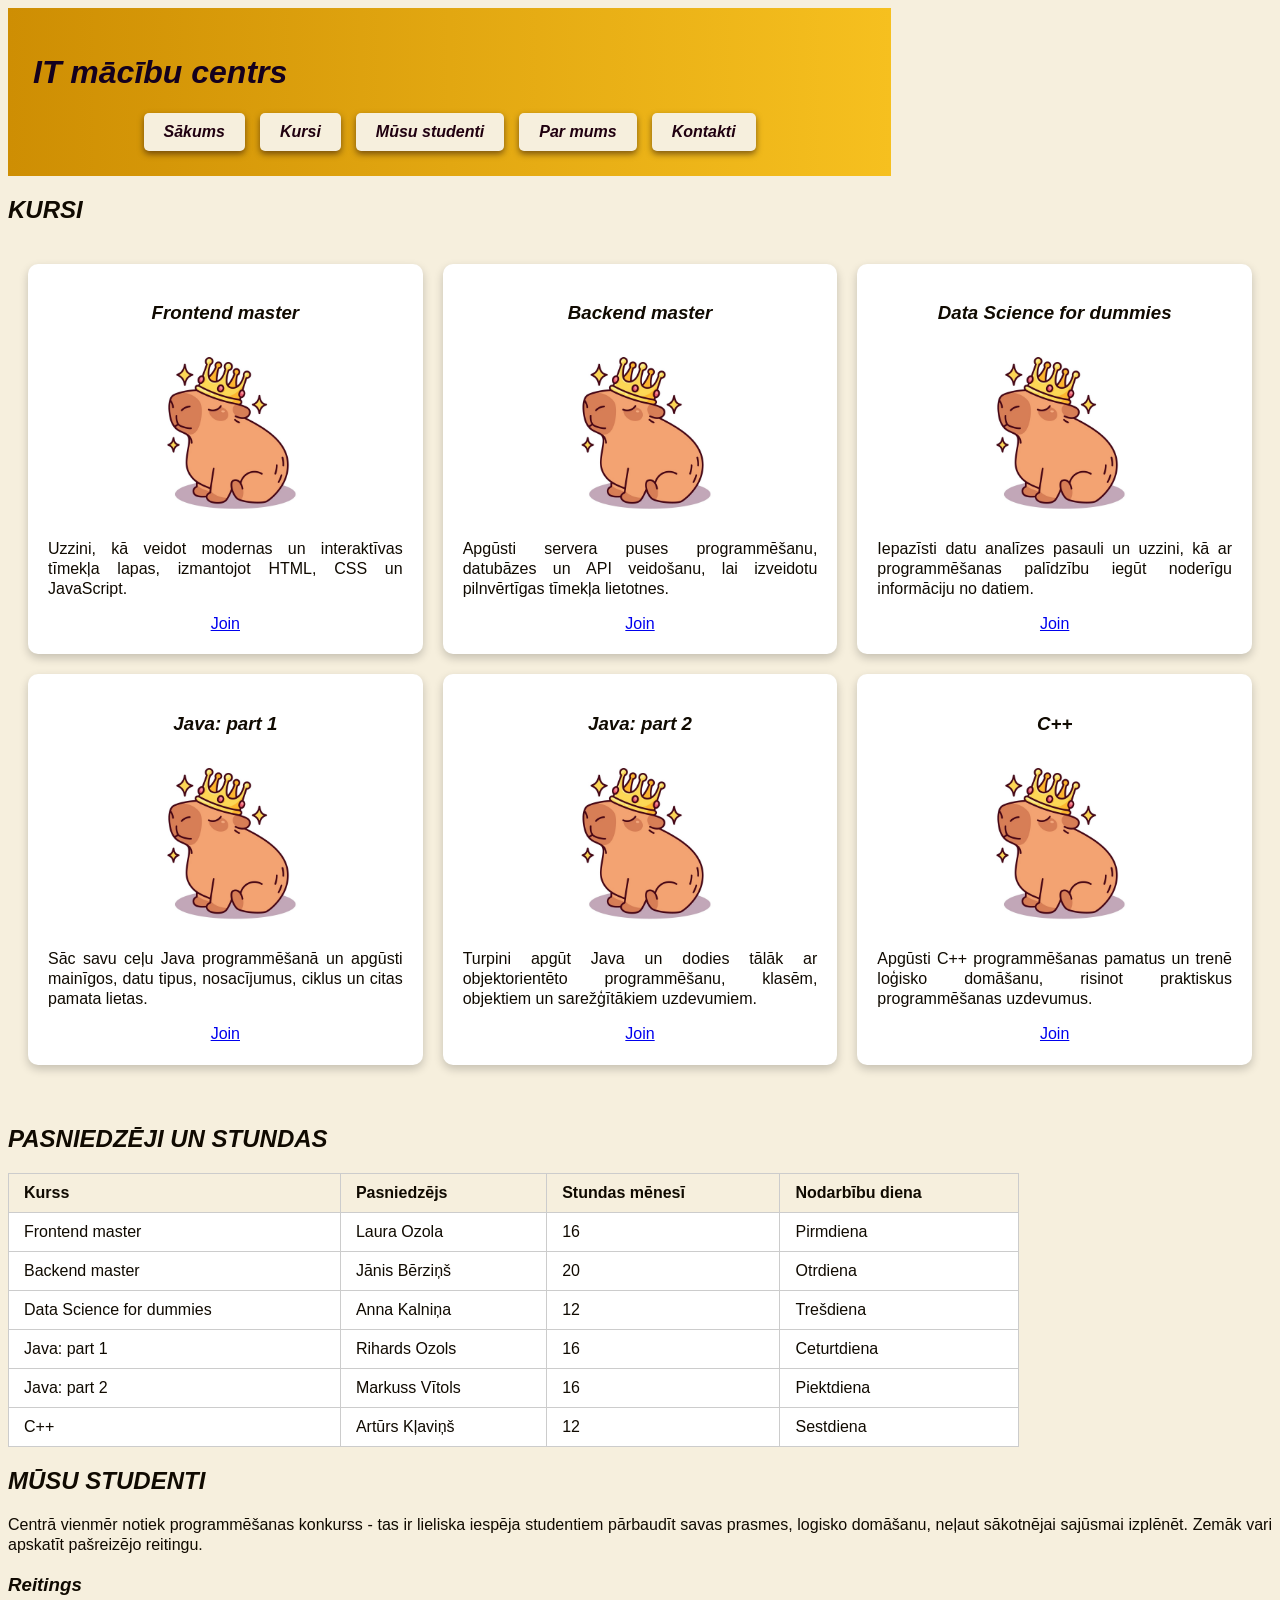
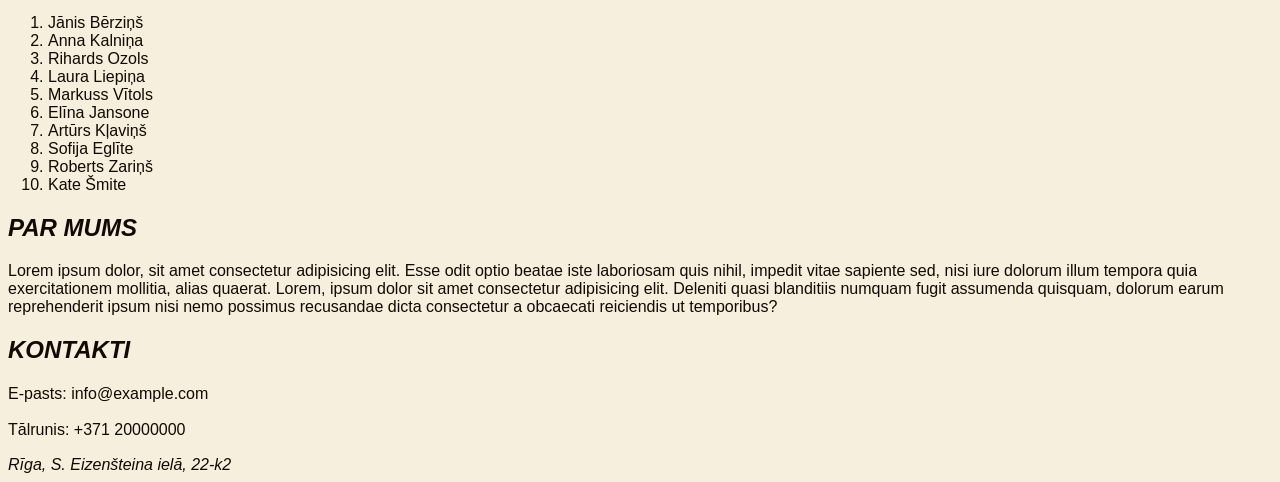
<file: index.html>
<!DOCTYPE html>
<html lang="lv">
<head>
    <meta charset="UTF-8">
    <meta name="viewport" content="width=device-width, initial-scale=1.0">
    <meta name="description" content="IT mācību centrs">
    <title>IT mācību centrs</title>
    <link rel="stylesheet" href="css/style.css">
</head>
<body>
    <!-- HEADER -->
    <header><h1 id="the_title">IT mācību centrs</h1>
        <nav>
            <a href="#the_title"> Sākums</a>
            <a href="#courses">Kursi</a>
            <a href="#students">Mūsu studenti</a>
            <a href="#about"> Par mums</a>
            <a href="#contacts">Kontakti</a>
        </nav>
    </header>

    <!-- MAIN -->
    <main>

    <!-- COURSES -->
    <h2>KURSI</h2>
    <section id="courses">
        <article class="card">
            <h3>Frontend master</h3>
            <img src="images/Frontend.jpg" alt="Frontend master">
            <p>Uzzini, kā veidot modernas un interaktīvas tīmekļa lapas, izmantojot HTML, CSS un JavaScript.</p>
            <a class="buttonized" href="form.html">Join</a>
        </article>

        <article class="card">
            <h3>Backend master</h3>
            <img src="images/Backend.jpg" alt="Backend master">
            <p>Apgūsti servera puses programmēšanu, datubāzes un API veidošanu, lai izveidotu pilnvērtīgas tīmekļa lietotnes.</p>
            <a class="buttonized"" href="form.html">Join</a>
        </article>

        <article class="card">
            <h3>Data Science for dummies</h3>
            <img src="images/DS-dummies.jpg" alt="Data Science for dummies">
            <p>Iepazīsti datu analīzes pasauli un uzzini, kā ar programmēšanas palīdzību iegūt noderīgu informāciju no datiem.</p>
            <a class="buttonized" " href="form.html">Join</a>
        </article>

        <article class="card">
            <h3>Java: part 1</h3>
            <img src="images/Java-part1.jpg" alt="Java: part 1">
            <p>Sāc savu ceļu Java programmēšanā un apgūsti mainīgos, datu tipus, nosacījumus, ciklus un citas pamata lietas.</p>
            <a class="buttonized" " href="form.html">Join</a>
        </article>

        <article class="card">
            <h3>Java: part 2</h3>
            <img src="images/Java-part2.jpg" alt="Java: part 2">
            <p>Turpini apgūt Java un dodies tālāk ar objektorientēto programmēšanu, klasēm, objektiem un sarežģītākiem uzdevumiem.</p>
            <a class="buttonized" " href="form.html">Join</a>
        </article>
        
        <article class="card">
            <h3>C++</h3>
            <img src="images/capibara.jpg" alt="C++">
            <p>Apgūsti C++ programmēšanas pamatus un trenē loģisko domāšanu, risinot praktiskus programmēšanas uzdevumus.</p>
            <a class="buttonized" " href="form.html">Join</a>
        </article>
    </section>

    <!-- NOSLODZE (TABLE) -->
    <section id="noslodze">
    <table>
    <caption><h2>PASNIEDZĒJI UN STUNDAS</h2></caption>

    <thead>
        <tr>
            <th>Kurss</th>
            <th>Pasniedzējs</th>
            <th>Stundas mēnesī</th>
            <th>Nodarbību diena</th>
        </tr>
    </thead>

    <tbody>
        <tr>
            <td>Frontend master</td>
            <td>Laura Ozola</td>
            <td>16</td>
            <td>Pirmdiena</td>
        </tr>
        <tr>
            <td>Backend master</td>
            <td>Jānis Bērziņš</td>
            <td>20</td>
            <td>Otrdiena</td>
        </tr>
        <tr>
            <td>Data Science for dummies</td>
            <td>Anna Kalniņa</td>
            <td>12</td>
            <td>Trešdiena</td>
        </tr>
        <tr>
            <td>Java: part 1</td>
            <td>Rihards Ozols</td>
            <td>16</td>
            <td>Ceturtdiena</td>
        </tr>
        <tr>
            <td>Java: part 2</td>
            <td>Markuss Vītols</td>
            <td>16</td>
            <td>Piektdiena</td>
        </tr>
        <tr>
            <td>C++</td>
            <td>Artūrs Kļaviņš</td>
            <td>12</td>
            <td>Sestdiena</td>
        </tr>
    </tbody>
    </table>
    </section>

    <!-- STUDENTS -->
    <section id="students">
    <h2>MŪSU STUDENTI</h2>
        <article>
            <p>Centrā vienmēr notiek programmēšanas konkurss - tas ir lieliska iespēja studentiem pārbaudīt savas prasmes, logisko domāšanu, neļaut sākotnējai sajūsmai izplēnēt. Zemāk vari apskatīt pašreizējo reitingu.</p>
        </article>
        <article id="standing">
            <h3>Reitings</h3>
            <ol>
                <li>Jānis Bērziņš</li>
                <li>Anna Kalniņa</li>
                <li>Rihards Ozols</li>
                <li>Laura Liepiņa</li>
                <li>Markuss Vītols</li>
                <li>Elīna Jansone</li>
                <li>Artūrs Kļaviņš</li>
                <li>Sofija Eglīte</li>
                <li>Roberts Zariņš</li>
                <li>Kate Šmite</li>
            </ol>
        </article>
    </section>
    <!-- ABOUT -->
    <section id="about">
    <h2>PAR MUMS</h2>
        <article>Lorem ipsum dolor, sit amet consectetur adipisicing elit. Esse odit optio beatae iste laboriosam quis nihil, impedit vitae sapiente sed, nisi iure dolorum illum tempora quia exercitationem mollitia, alias quaerat. Lorem, ipsum dolor sit amet consectetur adipisicing elit. Deleniti quasi blanditiis numquam fugit assumenda quisquam, dolorum earum reprehenderit ipsum nisi nemo possimus recusandae dicta consectetur a obcaecati reiciendis ut temporibus?</article>
    </section>
    </main>
    <!-- FOOTER -->
    <footer>
    <!-- CONTACTS -->
    <section id="contacts">
        <h2>KONTAKTI</h2>
        <p>E-pasts: info@example.com</p>
        <p>Tālrunis: +371 20000000</p>
        <address>Rīga, S. Eizenšteina ielā, 22-k2</address>
    </section>
    </footer>
</body>
</html>
</file>
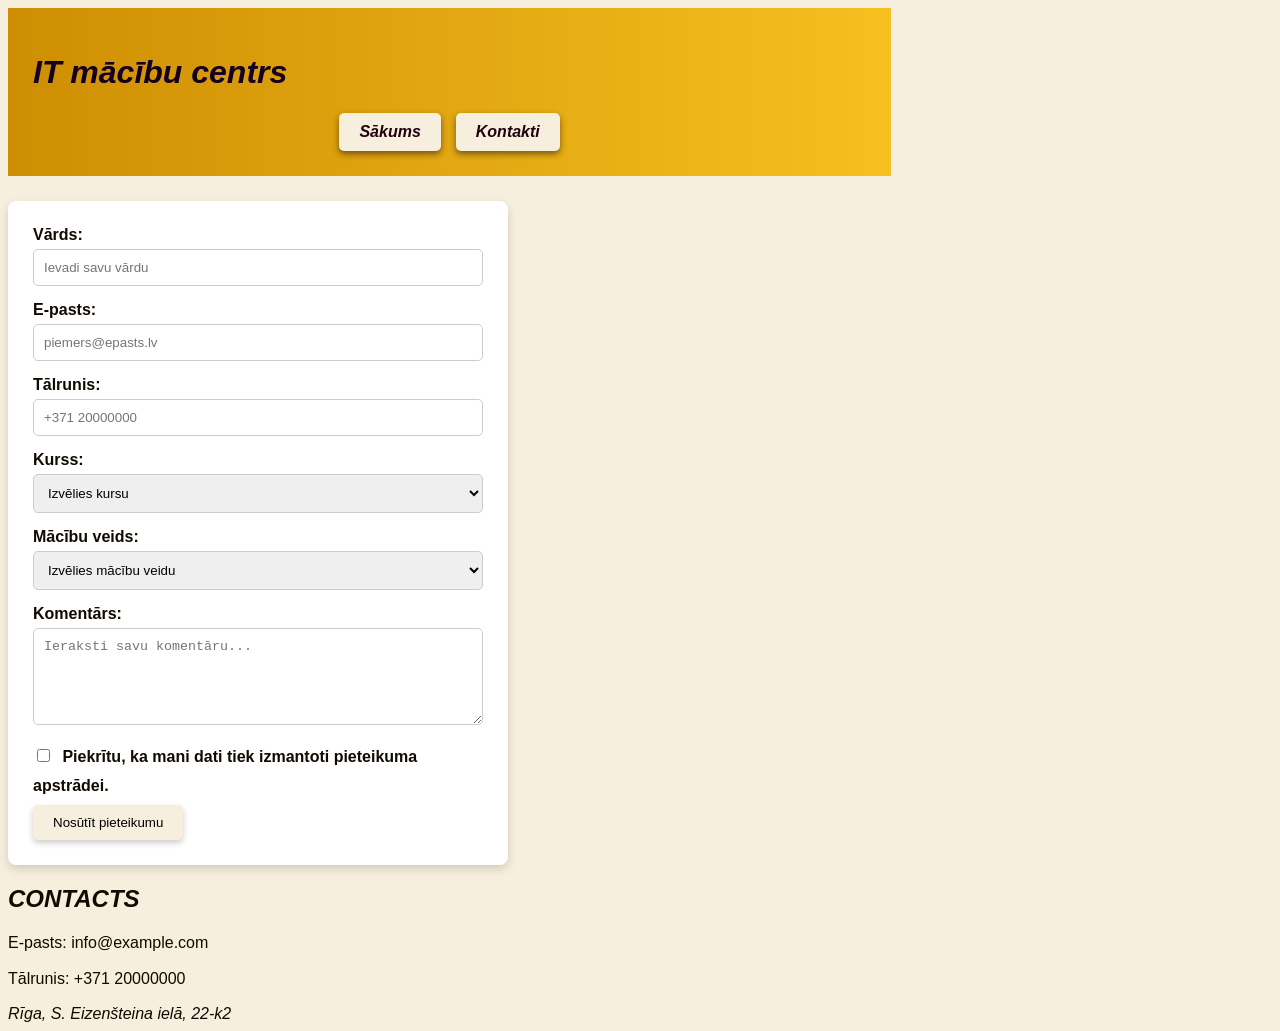
<file: form.html>
<!DOCTYPE html>
<html lang="lv">
<head>
    <meta charset="UTF-8">
    <meta name="viewport" content="width=device-width, initial-scale=1.0">
    <meta name="description" content="IT mācību centrs">
    <title>IT mācību centrs</title>
    <link rel="stylesheet" href="css/stylef.css">
</head>
<body>
    <header><h1 id="the_title">IT mācību centrs</h1>
        <nav>
            <a href="index.html#the_title"> Sākums</a>
            <a href="#contacts">Kontakti</a>
        </nav>
    </header>
    <main>
    <form>
    <label for="name">Vārds:</label>
    <input
        type="text"
        id="name"
        name="name"
        placeholder="Ievadi savu vārdu"
        required
    >
    <br>
    <label for="email">E-pasts:</label>
    <input
        type="email"
        id="email"
        name="email"
        placeholder="piemers@epasts.lv"
        required
    >
    <br>
    <label for="phone">Tālrunis:</label>
    <input
        type="tel"
        id="phone"
        name="phone"
        placeholder="+371 20000000"
        required
    >
    <br>
    <label for="course">Kurss:</label>
    <select id="course" name="course" required>
        <option value="">Izvēlies kursu</option>
        <option value="frontend-master">Frontend master</option>
        <option value="backend-master">Backend master</option>
        <option value="data-science">Data Science for dummies</option>
        <option value="java-part-1">Java: part 1</option>
        <option value="java-part-2">Java: part 2</option>
        <option value="cpp">C++</option>
    </select>
    <br>
    <label for="learning-type">Mācību veids:</label>
    <select id="learning-type" name="learning-type" required>
        <option value="">Izvēlies mācību veidu</option>
        <option value="online">Tiešsaistē</option>
        <option value="onsite">Klātbūtienē</option>
    </select>
    <br>
    <label for="comment">Komentārs:</label>
    <textarea
        id="comment"
        name="comment"
        placeholder="Ieraksti savu komentāru..."
        rows="5"
    ></textarea>
    <br>
    <label>
        <input
            type="checkbox"
            name="agreement"
            value="accepted"
            required
        >
        Piekrītu, ka mani dati tiek izmantoti pieteikuma apstrādei.
    </label>
    <br>
    <button type="submit">Nosūtīt pieteikumu</button>
</form>
</main>
    <footer>
    <section id="contacts">
        <h2>CONTACTS</h2>
        <p>E-pasts: info@example.com</p>
        <p>Tālrunis: +371 20000000</p>
        <address>Rīga, S. Eizenšteina ielā, 22-k2</address>
    </section>
    </footer>
</body>
</html>
</file>
<file: css/style.css>
/*
Kontroldarbs HTML, CSS &Git: 2 daļa
Studente: Jekaterina Tarhanova, 12. grupa
*/

*, *::before, *::after {
    box-sizing: border-box;
}

.the_main {
    width: 90%;
    margin: 0 auto;
}

body {
    color: rgb(16, 10, 1);
    background-color: rgb(246, 239, 221);
    font-family: "Century Gothic", Tahoma, Arial, sans-serif;
}

p {
    text-align: justify;
    line-height: 1.25;
}

h1, h2, h3 {
    font-style: oblique;
}

header {
    background-image: linear-gradient(to right, #ce8e03, #f6c01f);
    padding: 25px 25px;
    width: 69vw;
}

#the_title {
    color: rgb(20, 0, 30);
}

nav {
    display: flex;
    justify-content: center;
    gap: 15px;
}

nav a {
    display: block;
    padding: 10px 20px;
    background-color: rgb(246, 239, 221);
    border-radius: 5px;
    box-shadow: 0 3px 6px rgba(20, 0, 10, 0.5);
    text-decoration: none;
    font-weight: 700;
    font-style: oblique;
    color: #200010;
}

nav a:hover {
    background-color: white;
    box-shadow: 0 3px 6px rgba(112, 87, 3, 0.75);
    transition: box-shadow 0.3s ease;
    transform: translateY(-5px);
}

#courses {
    display: grid;
    grid-template-columns: repeat(3, 1fr);
    gap: 20px;
    padding: 20px;
}

.card {
    background-color: white;
    border-radius: 10px;
    box-shadow: 0 4px 10px rgba(0, 0, 0, 0.2);
    padding: 20px;
    text-align: center;
    transition: transform 0.3s ease;
}

.card img {
    width: 50%;
    height: 50%;
    object-fit: scale-down;
}

.card:hover {
    transform: scale(1.05);
}

table {
    width: 80%;
    border-collapse: collapse;
    margin: 20px 0;
}

caption {
    text-align: left;
}
th,
td {
    border: 1px solid #ccc;
    padding: 10px 15px;
    text-align: left;
}

th {
    background-color: rgb(246, 239, 221);
    font-weight: bold;
}

td {
    background-color: white;
}

tr:hover td {
    background-color: #f5f5f5;
}
</file>
<file: css/stylef.css>
/*
Kontroldarbs HTML, CSS &Git: 2 daļa
Studente: Jekaterina Tarhanova, 12. grupa
*/

*, *::before, *::after {
    box-sizing: border-box;
}

.the_main {
    width: 90%;
    margin: 0 auto;
}

body {
    color: rgb(16, 10, 1);
    background-color: rgb(246, 239, 221);
    font-family: "Century Gothic", Tahoma, Arial, sans-serif;
}

p {
    text-align: justify;
    line-height: 1.25;
}

h1, h2, h3 {
    font-style: oblique;
}

header {
    background-image: linear-gradient(to right, #ce8e03, #f6c01f);
    padding: 25px 25px;
    width: 69vw;
    margin-bottom: 25px;
}

#the_title {
    color: rgb(20, 0, 30);
}

nav {
    display: flex;
    justify-content: center;
    gap: 15px;
}

nav a {
    display: block;
    padding: 10px 20px;
    background-color: rgb(246, 239, 221);
    border-radius: 5px;
    box-shadow: 0 3px 6px rgba(20, 0, 10, 0.5);
    text-decoration: none;
    font-weight: 700;
    font-style: oblique;
    color: #200010;
}

nav a:hover {
    background-color: rgb(247, 196, 76);
}

form {
    max-width: 500px;
    padding: 25px;
    background-color: white;
    border-radius: 8px;
    box-shadow: 0 4px 10px rgba(0, 0, 0, 0.15);
}

form label {
    font-weight: bold;
}

form input,
form select,
form textarea {
    padding: 10px;
    margin-top: 5px;
    margin-bottom: 15px;
    border: 1px solid #ccc;
    border-radius: 5px;
    box-sizing: border-box;
}

form input[type="text"],
form input[type="email"],
form input[type="tel"],
form select,
form textarea {
    width: 100%;
}

form textarea {
    resize: vertical;
}

form input[type="checkbox"] {
    margin-right: 8px;
}

form button {
    padding: 10px 20px;
    margin-top: 10px;
    background-color: rgb(246, 239, 221);
    border: none;
    border-radius: 5px;
    box-shadow: 0 3px 6px rgba(0, 0, 0, 0.2);
    cursor: pointer;
}

form button:hover {
    background-color: rgb(235, 225, 202);
}
</file>
